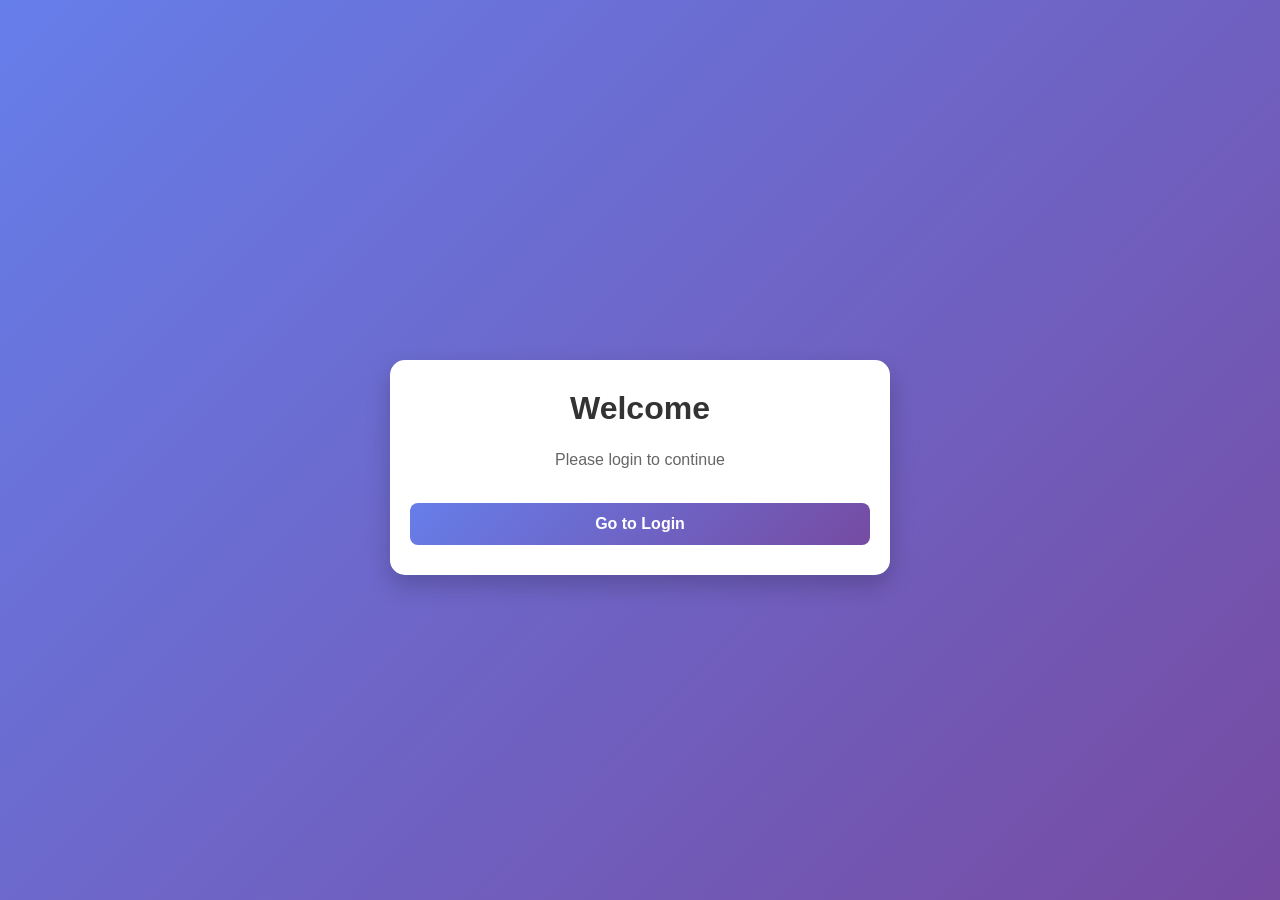
<file: index.html>
<!DOCTYPE html>
<html lang="en">
<head>
    <meta charset="UTF-8">
    <meta name="viewport" content="width=device-width, initial-scale=1.0, maximum-scale=5.0, user-scalable=yes">
    <meta name="apple-mobile-web-app-capable" content="yes">
    <meta name="apple-mobile-web-app-status-bar-style" content="black-translucent">
    <meta name="theme-color" content="#667eea">
    <title>Welcome - Auth System</title>
    <link rel="stylesheet" href="index.css">
</head>
<body>
    <div class="container">
        <h1>Welcome</h1>
        <p>Please login to continue</p>
        <a href="login.html" class="btn">Go to Login</a>
    </div>
</body>
</html>
</file>
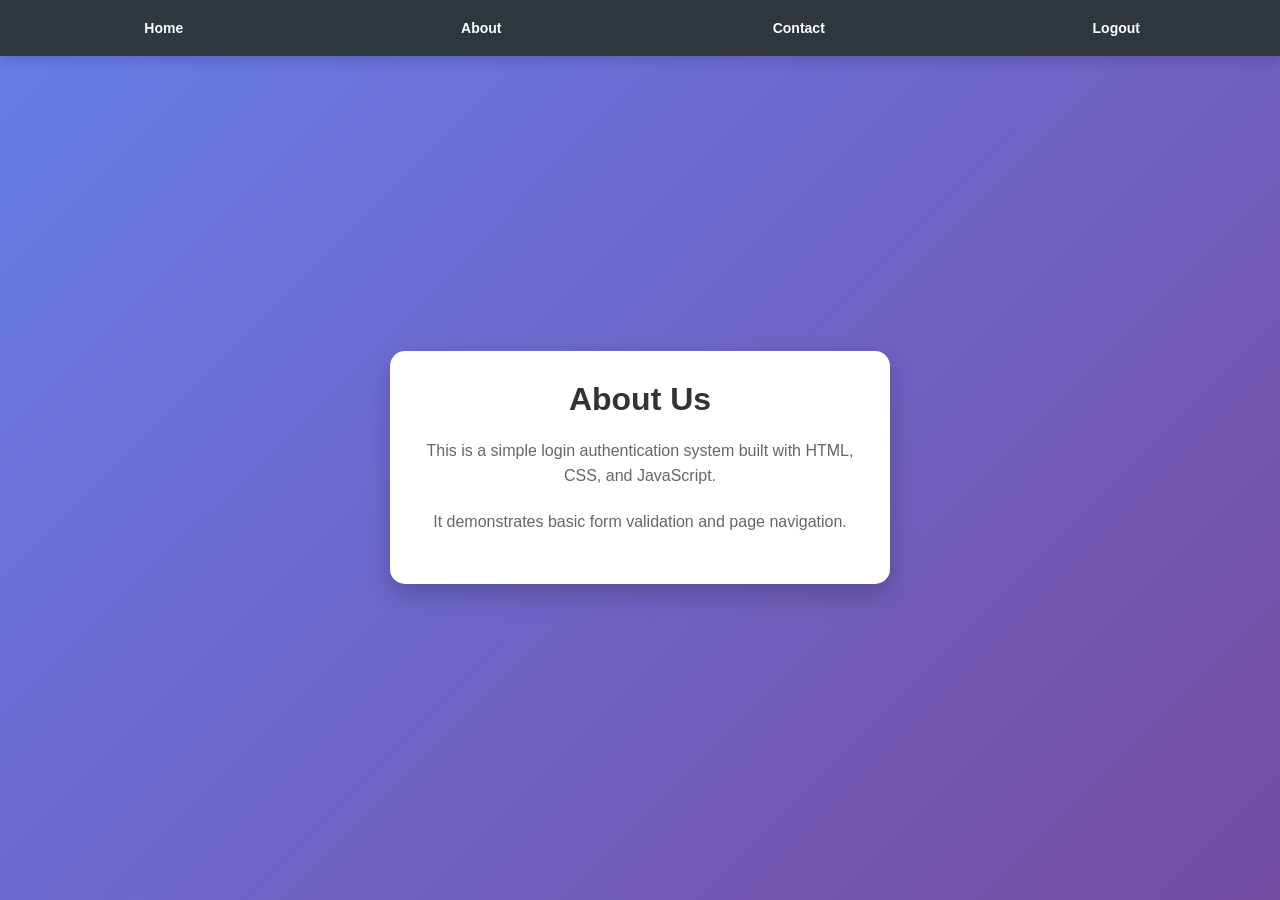
<file: About.html>
<!DOCTYPE html>
<html lang="en">
<head>
    <meta charset="UTF-8">
    <meta name="viewport" content="width=device-width, initial-scale=1.0, maximum-scale=5.0, user-scalable=yes">
    <meta name="apple-mobile-web-app-capable" content="yes">
    <meta name="apple-mobile-web-app-status-bar-style" content="black-translucent">
    <meta name="theme-color" content="#667eea">
    <title>About - Auth System</title>
    <link rel="stylesheet" href="index.css">
</head>
<body>
    <nav class="navbar">
        <ul>
            <li><a href="home.html">Home</a></li>
            <li><a href="About.html">About</a></li>
            <li><a href="Contact.html">Contact</a></li>
            <li><a href="index.html">Logout</a></li>
        </ul>
    </nav>
    <div class="container">
        <h1>About Us</h1>
        <p>This is a simple login authentication system built with HTML, CSS, and JavaScript.</p>
        <p>It demonstrates basic form validation and page navigation.</p>
    </div>
</body>
</html>
</file>
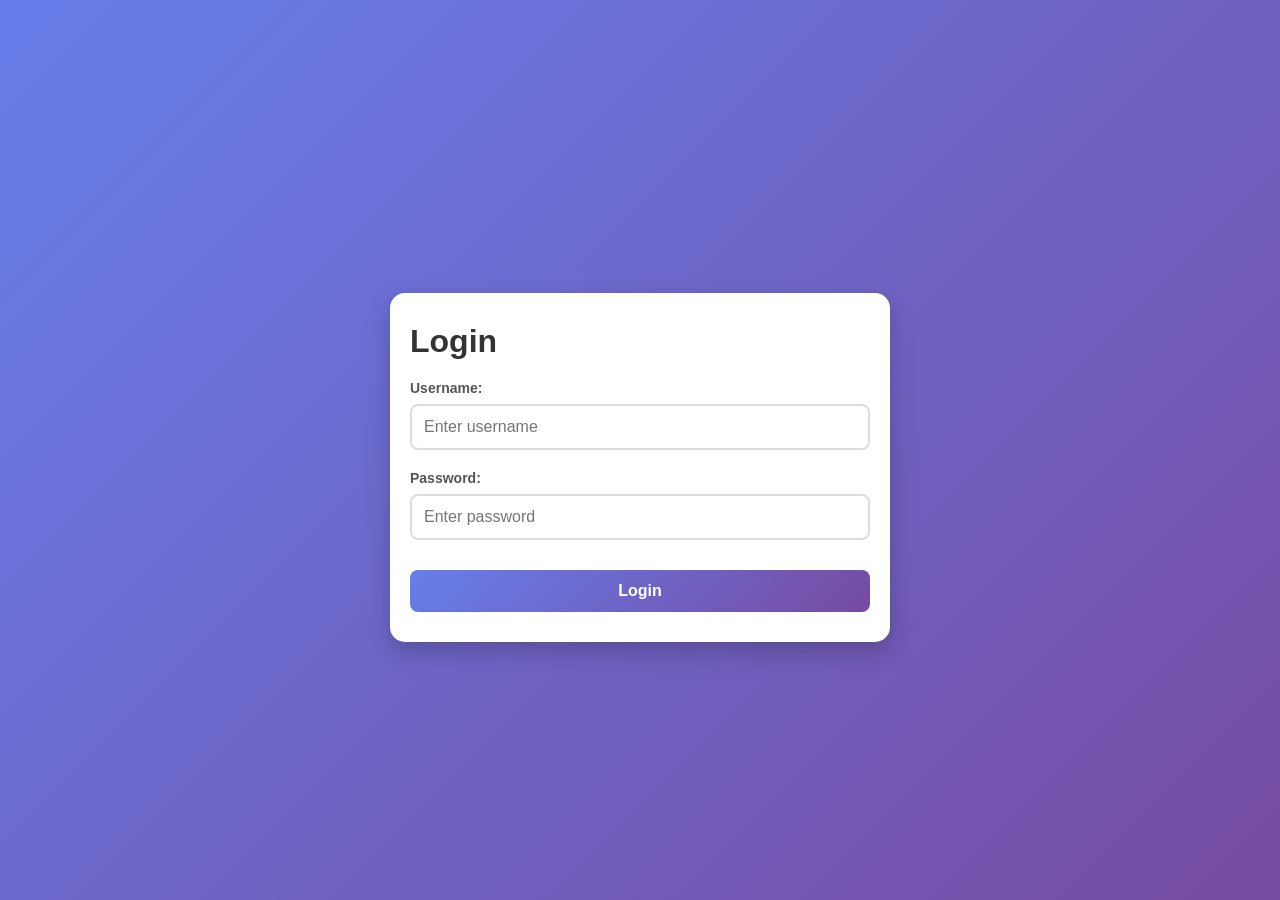
<file: login.html>
<!DOCTYPE html>
<html lang="en">
<head>
    <meta charset="UTF-8">
    <meta name="viewport" content="width=device-width, initial-scale=1.0, maximum-scale=5.0, user-scalable=yes">
    <meta name="apple-mobile-web-app-capable" content="yes">
    <meta name="apple-mobile-web-app-status-bar-style" content="black-translucent">
    <meta name="theme-color" content="#667eea">
    <title>Login - Auth System</title>
    <link rel="stylesheet" href="index.css">
</head>
<body>
    <div class="login-container">
        <h1>Login</h1>
        <form>
            <div class="form-group">
                <label for="username">Username:</label>
                <input type="text" id="username" placeholder="Enter username">
            </div>
            <div class="form-group">
                <label for="password">Password:</label>
                <input type="password" id="password" placeholder="Enter password">
            </div>
            <button type="submit" onclick="login(event)">Login</button>
        </form>
    </div>
    <script src="login.js"></script>
</body>
</html>
</file>
<file: index.css>
* {
    margin: 0;
    padding: 0;
    box-sizing: border-box;
}

html {
    scroll-behavior: smooth;
}

body {
    font-family: 'Segoe UI', Tahoma, Geneva, Verdana, sans-serif;
    background: linear-gradient(135deg, #667eea 0%, #764ba2 100%);
    min-height: 100vh;
    display: flex;
    justify-content: center;
    align-items: center;
    padding: 20px;
}

/* ===== DESKTOP VERSION (Web) ===== */
@media (min-width: 1025px) {
    body {
        padding-top: 80px;
    }
    
    .container {
        background: white;
        padding: 60px 50px;
        border-radius: 20px;
        box-shadow: 0 20px 60px rgba(0, 0, 0, 0.3);
        text-align: center;
        max-width: 600px;
        width: 100%;
        animation: slideIn 0.6s ease-out;
    }
    
    .login-container {
        background: white;
        padding: 60px 50px;
        border-radius: 20px;
        box-shadow: 0 20px 60px rgba(0, 0, 0, 0.3);
        max-width: 600px;
        width: 100%;
        animation: slideIn 0.6s ease-out;
    }
    
    h1 {
        color: #333;
        margin-bottom: 25px;
        font-size: 36px;
        font-weight: 700;
    }
    
    h2 {
        font-size: 28px;
        color: #333;
        margin-bottom: 20px;
    }
    
    .form-group {
        margin-bottom: 25px;
        text-align: left;
    }
    
    label {
        display: block;
        margin-bottom: 10px;
        color: #555;
        font-weight: 600;
        font-size: 15px;
    }
    
    input[type="text"],
    input[type="password"],
    input[type="email"],
    textarea {
        width: 100%;
        padding: 14px;
        border: 2px solid #ddd;
        border-radius: 8px;
        font-size: 15px;
        font-family: 'Segoe UI', Tahoma, Geneva, Verdana, sans-serif;
        transition: all 0.3s ease;
    }
    
    input[type="text"]:hover,
    input[type="password"]:hover,
    input[type="email"]:hover,
    textarea:hover {
        border-color: #667eea;
    }
    
    input[type="text"]:focus,
    input[type="password"]:focus,
    input[type="email"]:focus,
    textarea:focus {
        outline: none;
        border-color: #667eea;
        box-shadow: 0 0 12px rgba(102, 126, 234, 0.4);
    }
    
    textarea {
        resize: vertical;
        min-height: 120px;
    }
    
    button,
    .btn {
        width: 100%;
        padding: 14px;
        background: linear-gradient(135deg, #667eea 0%, #764ba2 100%);
        color: white;
        border: none;
        border-radius: 8px;
        font-size: 16px;
        font-weight: 600;
        cursor: pointer;
        transition: all 0.3s ease;
        display: inline-block;
        text-decoration: none;
        margin-top: 15px;
    }
    
    button:hover,
    .btn:hover {
        transform: translateY(-3px);
        box-shadow: 0 10px 25px rgba(102, 126, 234, 0.4);
    }
    
    button:active {
        transform: translateY(-1px);
    }
    
    button:disabled {
        opacity: 0.6;
        cursor: not-allowed;
        transform: none;
    }
    
    p {
        color: #666;
        margin-bottom: 25px;
        font-size: 16px;
        line-height: 1.7;
    }
    
    .navbar {
        background: rgba(45, 52, 54, 0.95);
        backdrop-filter: blur(10px);
        padding: 0;
        margin: 0;
        position: fixed;
        width: 100%;
        top: 0;
        left: 0;
        z-index: 1000;
        box-shadow: 0 4px 12px rgba(0, 0, 0, 0.15);
    }
    
    .navbar ul {
        list-style: none;
        display: flex;
        justify-content: center;
        gap: 30px;
        padding: 18px 0;
    }
    
    .navbar a {
        color: white;
        text-decoration: none;
        font-weight: 600;
        transition: all 0.3s ease;
        font-size: 15px;
        padding: 8px 15px;
        border-radius: 6px;
    }
    
    .navbar a:hover {
        color: #667eea;
        background: rgba(102, 126, 234, 0.1);
    }
}

/* ===== TABLET VERSION ===== */
@media (min-width: 601px) and (max-width: 1024px) {
    body {
        padding-top: 65px;
    }
    
    .container {
        background: white;
        padding: 45px 35px;
        border-radius: 15px;
        box-shadow: 0 15px 40px rgba(0, 0, 0, 0.25);
        text-align: center;
        max-width: 500px;
        width: 100%;
        animation: slideIn 0.5s ease-out;
    }
    
    .login-container {
        background: white;
        padding: 45px 35px;
        border-radius: 15px;
        box-shadow: 0 15px 40px rgba(0, 0, 0, 0.25);
        max-width: 500px;
        width: 100%;
        animation: slideIn 0.5s ease-out;
    }
    
    h1 {
        color: #333;
        margin-bottom: 22px;
        font-size: 30px;
        font-weight: 700;
    }
    
    h2 {
        font-size: 24px;
        color: #333;
        margin-bottom: 18px;
    }
    
    .form-group {
        margin-bottom: 22px;
        text-align: left;
    }
    
    label {
        display: block;
        margin-bottom: 8px;
        color: #555;
        font-weight: 600;
        font-size: 14px;
    }
    
    input[type="text"],
    input[type="password"],
    input[type="email"],
    textarea {
        width: 100%;
        padding: 12px;
        border: 2px solid #ddd;
        border-radius: 8px;
        font-size: 15px;
        font-family: 'Segoe UI', Tahoma, Geneva, Verdana, sans-serif;
        transition: all 0.3s ease;
    }
    
    input[type="text"]:focus,
    input[type="password"]:focus,
    input[type="email"]:focus,
    textarea:focus {
        outline: none;
        border-color: #667eea;
        box-shadow: 0 0 10px rgba(102, 126, 234, 0.4);
    }
    
    textarea {
        resize: vertical;
        min-height: 110px;
    }
    
    button,
    .btn {
        width: 100%;
        padding: 12px;
        background: linear-gradient(135deg, #667eea 0%, #764ba2 100%);
        color: white;
        border: none;
        border-radius: 8px;
        font-size: 15px;
        font-weight: 600;
        cursor: pointer;
        transition: all 0.3s ease;
        display: inline-block;
        text-decoration: none;
        margin-top: 12px;
    }
    
    button:hover,
    .btn:hover {
        transform: translateY(-2px);
        box-shadow: 0 8px 20px rgba(102, 126, 234, 0.35);
    }
    
    button:active {
        transform: translateY(0);
    }
    
    button:disabled {
        opacity: 0.6;
        cursor: not-allowed;
    }
    
    p {
        color: #666;
        margin-bottom: 22px;
        font-size: 15px;
        line-height: 1.6;
    }
    
    .navbar {
        background: #2d3436;
        padding: 0;
        margin: 0;
        position: fixed;
        width: 100%;
        top: 0;
        left: 0;
        z-index: 1000;
        box-shadow: 0 3px 10px rgba(0, 0, 0, 0.1);
    }
    
    .navbar ul {
        list-style: none;
        display: flex;
        justify-content: center;
        gap: 15px;
        padding: 14px 10px;
        flex-wrap: wrap;
    }
    
    .navbar li {
        flex: 0 1 auto;
    }
    
    .navbar a {
        color: white;
        text-decoration: none;
        font-weight: 600;
        transition: all 0.3s ease;
        display: block;
        padding: 8px 12px;
        font-size: 13px;
        border-radius: 5px;
    }
    
    .navbar a:hover {
        color: #667eea;
        background: rgba(102, 126, 234, 0.1);
    }
}

/* ===== MOBILE VERSION ===== */
@media (max-width: 600px) {
    body {
        padding: 15px;
        padding-top: 70px;
    }
    
    .container {
        background: white;
        padding: 25px 18px;
        border-radius: 12px;
        box-shadow: 0 8px 20px rgba(0, 0, 0, 0.2);
        text-align: center;
        max-width: 100%;
        width: 100%;
        animation: slideIn 0.4s ease-out;
    }
    
    .login-container {
        background: white;
        padding: 25px 18px;
        border-radius: 12px;
        box-shadow: 0 8px 20px rgba(0, 0, 0, 0.2);
        max-width: 100%;
        width: 100%;
        animation: slideIn 0.4s ease-out;
    }
    
    h1 {
        color: #333;
        margin-bottom: 18px;
        font-size: 24px;
        font-weight: 700;
    }
    
    h2 {
        font-size: 20px;
        color: #333;
        margin-bottom: 15px;
    }
    
    .form-group {
        margin-bottom: 18px;
        text-align: left;
    }
    
    label {
        display: block;
        margin-bottom: 6px;
        color: #555;
        font-weight: 600;
        font-size: 13px;
    }
    
    input[type="text"],
    input[type="password"],
    input[type="email"],
    textarea {
        width: 100%;
        padding: 11px;
        border: 2px solid #ddd;
        border-radius: 8px;
        font-size: 16px;
        font-family: 'Segoe UI', Tahoma, Geneva, Verdana, sans-serif;
        transition: border-color 0.3s;
        -webkit-appearance: none;
        appearance: none;
    }
    
    input[type="text"]:focus,
    input[type="password"]:focus,
    input[type="email"]:focus,
    textarea:focus {
        outline: none;
        border-color: #667eea;
        box-shadow: 0 0 8px rgba(102, 126, 234, 0.3);
    }
    
    textarea {
        resize: vertical;
        min-height: 100px;
    }
    
    button,
    .btn {
        width: 100%;
        padding: 12px;
        background: linear-gradient(135deg, #667eea 0%, #764ba2 100%);
        color: white;
        border: none;
        border-radius: 8px;
        font-size: 15px;
        font-weight: 600;
        cursor: pointer;
        transition: all 0.2s ease;
        display: block;
        text-decoration: none;
        margin-top: 10px;
        -webkit-appearance: none;
        appearance: none;
    }
    
    button:active,
    .btn:active {
        background: linear-gradient(135deg, #5568d3 0%, #6b3f96 100%);
        transform: scale(0.98);
    }
    
    button:disabled {
        opacity: 0.6;
        cursor: not-allowed;
    }
    
    p {
        color: #666;
        margin-bottom: 18px;
        font-size: 14px;
        line-height: 1.5;
    }
    
    .navbar {
        background: #2d3436;
        padding: 0;
        margin: 0;
        position: fixed;
        width: 100%;
        top: 0;
        left: 0;
        z-index: 1000;
        box-shadow: 0 2px 8px rgba(0, 0, 0, 0.15);
    }
    
    .navbar ul {
        list-style: none;
        display: flex;
        justify-content: space-around;
        gap: 2px;
        padding: 10px 8px;
        flex-wrap: nowrap;
        overflow-x: auto;
    }
    
    .navbar li {
        flex: 1;
        min-width: 60px;
        text-align: center;
    }
    
    .navbar a {
        color: white;
        text-decoration: none;
        font-weight: 600;
        transition: background-color 0.2s;
        display: block;
        padding: 6px 6px;
        font-size: 11px;
        border-radius: 4px;
        word-break: break-word;
    }
    
    .navbar a:active {
        background: rgba(102, 126, 234, 0.2);
    }
}

/* ===== LANDSCAPE MODE ===== */
@media (max-height: 600px) and (orientation: landscape) {
    body {
        padding-top: 50px;
        min-height: auto;
        padding-bottom: 10px;
    }
    
    .container,
    .login-container {
        padding: 15px 12px;
    }
    
    h1 {
        margin-bottom: 10px;
        font-size: 20px;
    }
    
    .form-group {
        margin-bottom: 12px;
    }
    
    input[type="text"],
    input[type="password"],
    input[type="email"],
    textarea {
        padding: 8px;
        font-size: 14px;
    }
    
    button {
        padding: 8px;
        font-size: 13px;
        margin-top: 8px;
    }
    
    .navbar {
        padding: 8px 0;
    }
    
    .navbar ul {
        padding: 6px 5px;
        gap: 3px;
    }
    
    .navbar a {
        padding: 4px 4px;
        font-size: 10px;
    }
}

@keyframes slideIn {
    from {
        opacity: 0;
        transform: translateY(20px);
    }
    to {
        opacity: 1;
        transform: translateY(0);
    }
}
* {
    margin: 0;
    padding: 0;
    box-sizing: border-box;
}

body {
    font-family: 'Segoe UI', Tahoma, Geneva, Verdana, sans-serif;
    background: linear-gradient(135deg, #667eea 0%, #764ba2 100%);
    min-height: 100vh;
    display: flex;
    justify-content: center;
    align-items: center;
    padding: 20px;
}

.container {
    background: white;
    padding: 30px 20px;
    border-radius: 15px;
    box-shadow: 0 10px 25px rgba(0, 0, 0, 0.2);
    text-align: center;
    max-width: 500px;
    width: 100%;
    animation: slideIn 0.5s ease-out;
}

.login-container {
    background: white;
    padding: 30px 20px;
    border-radius: 15px;
    box-shadow: 0 10px 25px rgba(0, 0, 0, 0.2);
    max-width: 500px;
    width: 100%;
    animation: slideIn 0.5s ease-out;
}

@keyframes slideIn {
    from {
        opacity: 0;
        transform: translateY(20px);
    }
    to {
        opacity: 1;
        transform: translateY(0);
    }
}

h1 {
    color: #333;
    margin-bottom: 20px;
    font-size: clamp(24px, 6vw, 32px);
}

h2 {
    font-size: clamp(20px, 5vw, 28px);
    color: #333;
}

.form-group {
    margin-bottom: 20px;
    text-align: left;
}

label {
    display: block;
    margin-bottom: 8px;
    color: #555;
    font-weight: 600;
    font-size: 14px;
}

input[type="text"],
input[type="password"],
input[type="email"],
textarea {
    width: 100%;
    padding: 12px;
    border: 2px solid #ddd;
    border-radius: 8px;
    font-size: 16px;
    font-family: 'Segoe UI', Tahoma, Geneva, Verdana, sans-serif;
    transition: border-color 0.3s;
}8px rgba(102, 126, 234, 0.4);
}

textarea {
    resize: vertical;
    min-height: 100px;
}

button,
.btn {
    width: 100%;
    padding: 12px;
    background: linear-gradient(135deg, #667eea 0%, #764ba2 100%);
    color: white;
    border: none;
    border-radius: 8px;
    font-size: clamp(14px, 4vw, 16px);
    font-weight: 600;
    cursor: pointer;
    transition: all 0.3s ease;
    display: inline-block;
    text-decoration: none;
    margin-top: 10px;
}

button:hover,
.btn:hover {
    transform: translateY(-2px);
    box-shadow: 0 5px 15px rgba(102, 126, 234, 0.4);
}

button:active {
    transform: translateY(0);
}

button:disabled {
    opacity: 0.6;
    cursor: not-allowed

button:hover,
.btn:hover {
    transform: translateY(-2px);
}2d3436;
    padding: 0;
    margin: 0;
    position: fixed;
    width: 100%;
    top: 0;
    left: 0;
    z-index: 1000;
    box-shadow: 0 2px 8px rgba(0, 0, 0, 0.1);
}

.navbar ul {
    list-style: none;
    display: flex;
    justify-content: center;
    gap: 10px;
    padding: 12px 10px;
    flex-wrap: wrap;
}

.navbar li {
    flex: 1;
    min-width: 80px;
    text-align: center;
}

.navbar a {
    color: white;
    text-decoration: none;
    font-weight: 600;
    transition: color 0.3s;
    display: block;
    padding: 8px 10px;
    font-size: clamp(12px, 3vw, 14px);
    border-radius: 5px;
}

.navbar a:hover {
    color: #667eea;
    background: rgba(102, 126, 234, 0.1);
}

body {
    padding-top: 55px;
}

p {
    color: #666;
    margin-bottom: 20px;
    font-size: clamp(14px, 4vw, 16px);
    line-height: 1.6;
}

/* Mobile Optimization */
@media (max-width: 600px) {
    .container,
    .login-container {
        padding: 25px 15px;
        border-radius: 12px;
    }
    
    h1 {
        font-size: 24px;
    }
    
    h2 {
        font-size: 20px;
    }
    
    .form-group {
        margin-bottom: 18px;
    }
    
    input[type="text"],
    input[type="password"],
    input[type="email"],
    textarea {
        padding: 11px;
        font-size: 16px;
    }
    
    button,
    .btn {
        padding: 11px;
        font-size: 15px;
    }
    
    .navbar ul {
        gap: 5px;
        padding: 10px 5px;
    }
    
    .navbar li {
        min-width: 70px;
    }
    
    .navbar a {
        padding: 6px 8px;
        font-size: 12px;
    }
    
    body {
        padding-top: 50px;
    }
}

/* Tablet Optimization */
@media (min-width: 601px) and (max-width: 1024px) {
    .container,
    .login-container {
        max-width: 450px;
    }
}

/* Landscape Mode */
@media (max-height: 600px) and (orientation: landscape) {
    body {
        padding-top: 50px;
        min-height: auto;
    }
    
    .container,
    .login-container {
        padding: 20px 15px;
    }
    
    h1 {
        margin-bottom: 15px;
    }
    
    .form-group {
        margin-bottom: 15px;
    }
body {
    padding-top: 60px;
}

p {
    color: #666;
    margin-bottom: 20px;
}
</file>
